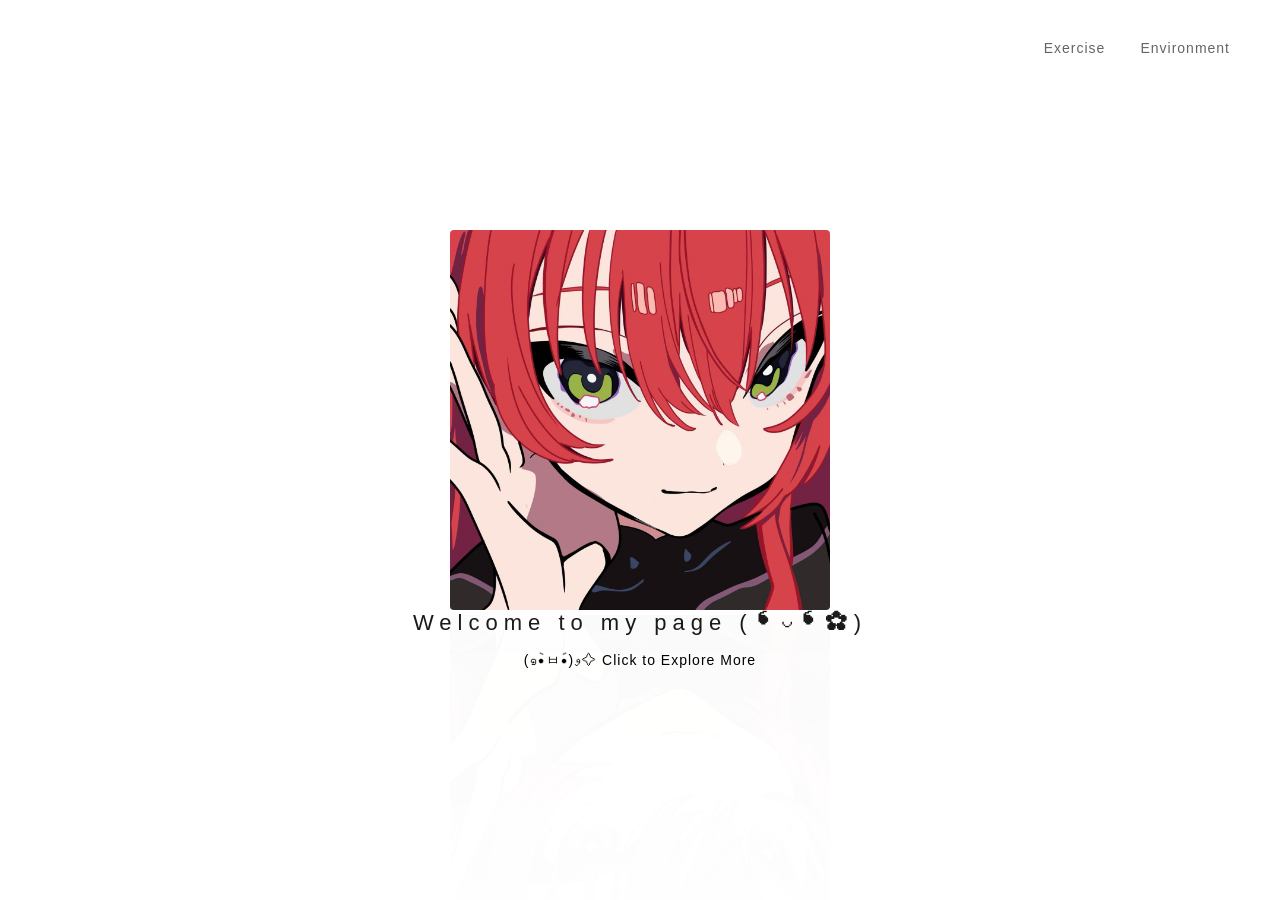
<file: index.html/index.html>
<!DOCTYPE html>
<html lang="zh-CN">
<head>
    <meta charset="UTF-8">
    <meta name="viewport" content="width=device-width, initial-scale=1.0">
    <title>欢迎来到二次元</title>
    <link rel="stylesheet" href="styles.css">
</head>
<body>

    <div id="page">
        <nav class="navigation">
            <a href="exercises/ex01.html">Exercise</a>
            <a href="environ/env02.html">Environment</a>
        </nav>

        <main class="main-content">
            <div class="image-wrapper">
                <img src="images/red.jpg" alt="Featured Illustration">
            </div>
            
            <h1 class="welcome-title">Welcome to my page (❛◡❛✿)</h1>
            
            <div class="cta-link">
                <a href="characters.html">(๑•̀ㅂ•́)و✧ Click to Explore More</a>
            </div>
        </main>
    </div>
</body>
</html>
</file>
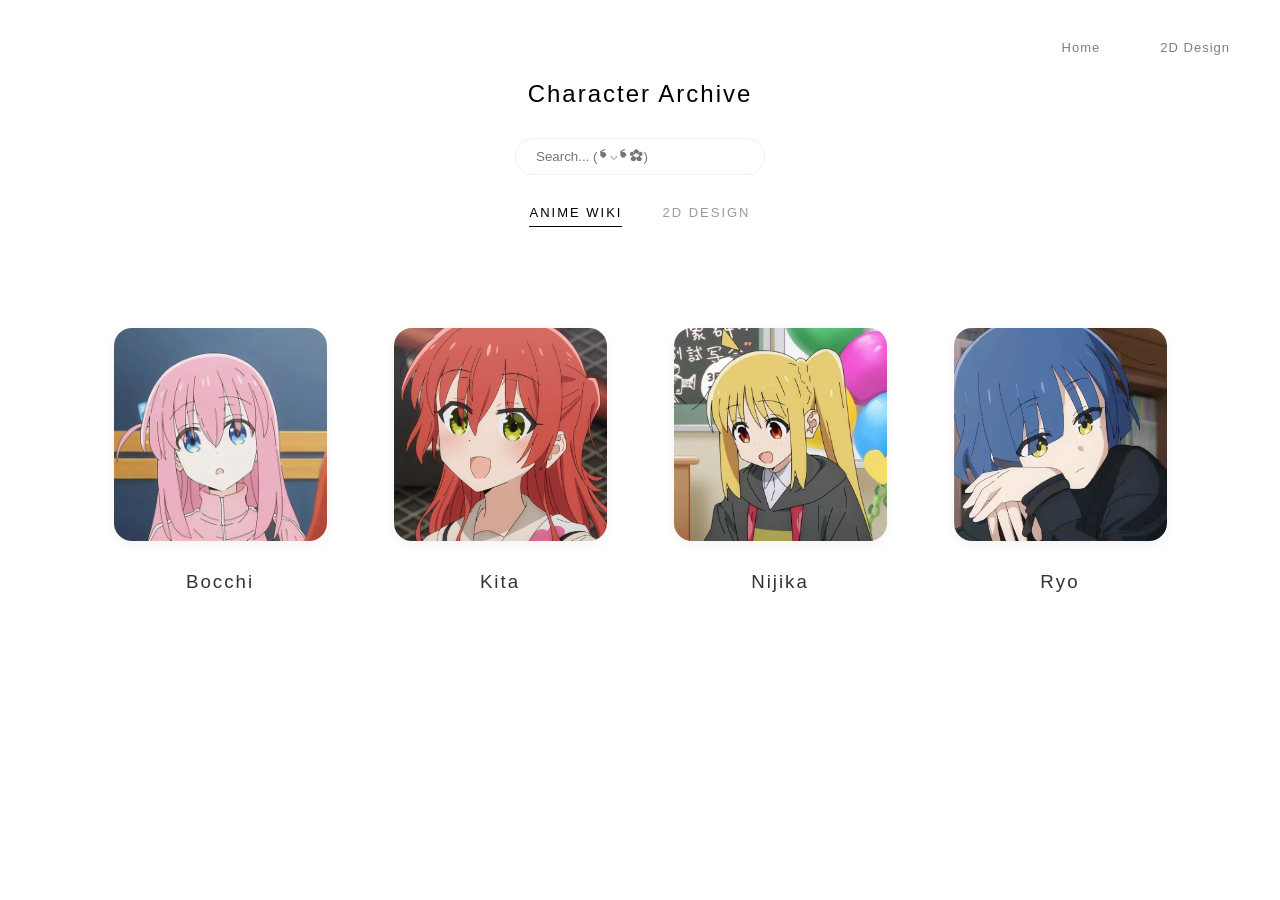
<file: index.html/characters.html>
<!DOCTYPE html>
<html lang="zh-CN">
<head>
    <meta charset="UTF-8">
    <meta name="viewport" content="width=device-width, initial-scale=1.0">
    <title>Character Gallery | Archive</title>
    <link rel="stylesheet" href="styles.css">
    <style>
        /* 强制背景为白色 */  
        body { 
            background-color: #ffffff !important; 
            margin: 0;
            padding: 0;
        }

        .gallery-grid {
            display: flex;
            flex-wrap: wrap;
            justify-content: center;
            gap: 25px;
            max-width: 1200px;
            margin: 40px auto; 
        }

        .char-card {
            flex: 0 1 calc(25% - 25px);
            min-width: 220px;
            text-align: center;
            transition: transform 0.4s ease;
        }

        .char-card img {
            width: 100%;
            aspect-ratio: 1 / 1; 
            object-fit: cover;
            border-radius: 18px;
            box-shadow: 0 4px 12px rgba(0,0,0,0.05); 
        }

        .char-card h3 {
            font-weight: 300;
            color: #333;
            margin-top: 15px;
        }

        #char-search {
            padding: 10px 20px;
            border-radius: 20px;
            border: 1px solid #eee;
            width: 250px;
            outline: none;
            font-family: inherit;
            transition: border 0.3s;
        }

        #char-search:focus {
            border-color: #ccc;
        }

        /* Apple 风格极简选项卡导航 */
        .gallery-tabs {
            display: flex;
            justify-content: center;
            gap: 40px;
            margin-top: 30px;
        }

        .tab-item {
            font-size: 13px;
            font-weight: 300;
            letter-spacing: 2px;
            text-transform: uppercase;
            color: #000000;
            opacity: 0.4;
            cursor: pointer;
            padding-bottom: 6px;
            border-bottom: 1px solid transparent;
            transition: all 0.4s cubic-bezier(0.25, 0.1, 0.25, 1);
        }

        .tab-item:hover {
            opacity: 0.8;
        }

        .tab-item.active {
            opacity: 1;
            font-weight: 400;
            border-bottom: 1px solid #000000;
        }
    </style>
</head>
<body>

    <div id="page">
        <nav class="navigation" style="position: absolute; top: 40px; right: 50px; z-index: 1000; font-family: -apple-system, sans-serif;">
            <a href="index.html" style="text-decoration: none; color: #000; font-size: 13px; letter-spacing: 1px; opacity: 0.5; margin-right: 25px;">Home</a>
            <a href="design.html?id=0" style="text-decoration: none; color: #000; font-size: 13px; letter-spacing: 1px; opacity: 0.5;">2D Design</a>
        </nav>

        <header style="text-align:center; margin-top:80px;">
            <h1 class="main-title" style="font-weight: 300; letter-spacing: 2px;">Character Archive</h1>
            <div style="display: inline-block;">
                <input type="text" id="char-search" placeholder="Search... (❛◡❛✿)">
                
                <div class="gallery-tabs">
                    <span class="tab-item active" data-category="anime">Anime Wiki</span>
                    <span class="tab-item" data-category="graphic">2D Design</span>
                </div>
            </div>
        </header>

        <main class="gallery-grid" id="gallery-grid"></main>
    </div>

    <script src="https://code.jquery.com/jquery-3.7.1.min.js"></script>
    <script src="lab04.js"></script>

    <script>
        $(document).ready(function() {
            // 当前处于高亮激活状态的分类，默认是动漫
            let currentCategory = "anime";

            // 1. 动态全自动渲染函数（完全摆脱手动绑定）
            function renderGallery() {
                const container = $("#gallery-grid");
                container.empty();

                // A. 读取 lab04.js 自动生成美少女卡片
                characters.forEach((char, index) => {
                    container.append(`
                        <div class="char-card" data-cat="anime" data-name="${char.title.toLowerCase()}">
                            <a href="lab04.html?id=${index}" style="text-decoration: none; color: inherit;">
                                <div class="glass-cover">
                                    <img src="${char.img}" alt="${char.title}">
                                    <h3>${char.title}</h3>
                                </div>
                            </a>
                        </div>
                    `);
                });

                // B. ✨ 读取 lab04.js 全自动生成平面设计卡片，并自动附带 ?id= 动态路由
                designWorks.forEach((work, index) => {
                    // 自动提取精致的简短名字展示在页面上
                    let displayTitle = work.title.split(' ')[0]; 

                    container.append(`
                        <div class="char-card" data-cat="graphic" data-name="${work.title.toLowerCase()}" style="display: none;">
                            <a href="design.html?id=${index}" style="text-decoration: none; color: inherit;">
                                <div class="glass-cover">
                                    <img src="${work.img}" alt="${work.title}">
                                    <h3>${displayTitle} Menu</h3>
                                </div>
                            </a>
                        </div>
                    `);
                });
            }

            // 执行中央初始流渲染
            renderGallery();

            // ==========================================
            // 💡 2. 分类选项卡点击平滑切换事件
            // ==========================================
            $(".tab-item").click(function() {
                $(".tab-item").removeClass("active");
                $(this).addClass("active");

                currentCategory = $(this).attr("data-category");

                // 切换标签时清空搜索栏文字
                $("#char-search").val("");

                // 物理彻底切断残影，消灭切换时的一帧闪烁
                $(".char-card").css("display", "none");

                // 仅仅呼唤锁定分类的卡片执行平滑淡入
                $(".char-card[data-cat='" + currentCategory + "']")
                    .css("display", "block") 
                    .hide()                  
                    .fadeIn(200);            
            });

            // ==========================================
            // 💡 3. 分类锁定——纯净智能联动搜索逻辑
            // ==========================================
            $("#char-search").on("keyup", function() {
                let val = $(this).val().toLowerCase().trim();
                
                // 仅筛选当前处于高亮分类中的节点，从物理上隔绝串词穿帮
                $(".char-card[data-cat='" + currentCategory + "']").each(function() {
                    let isMatch = $(this).attr("data-name").includes(val);
                    $(this).toggle(isMatch);
                });
            });
        });
    </script>
</body>
</html>
</file>
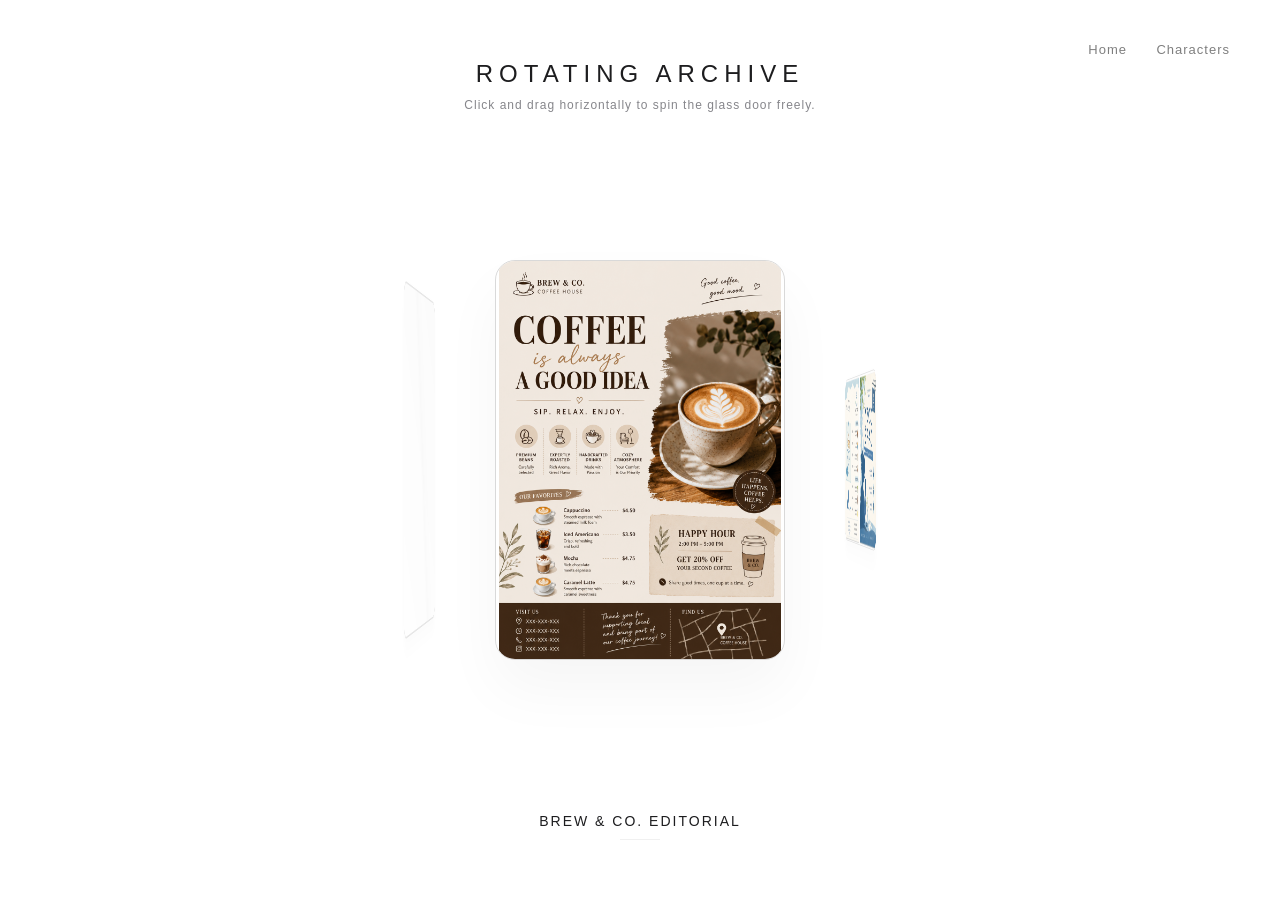
<file: index.html/design.html>
<!DOCTYPE html>
<html lang="zh-CN">
<head>
    <meta charset="UTF-8">
    <meta name="viewport" content="width=device-width, initial-scale=1.0">
    <title>Design Gallery | Pure 3D Interactive Door</title>
    <link rel="stylesheet" href="design.css">
</head>
<body class="carousel-body">

    <div id="page">
        <nav class="navigation" style="position: absolute; top: 40px; right: 50px; z-index: 1000; font-family: -apple-system, sans-serif;">
            <a href="index.html" style="text-decoration: none; color: #000; font-size: 13px; letter-spacing: 1px; opacity: 0.5; margin-right: 25px;">Home</a>
            <a href="characters.html" style="text-decoration: none; color: #000; font-size: 13px; letter-spacing: 1px; opacity: 0.5;">Characters</a>
        </nav>

        <main class="carousel-stage">
            
            <header class="carousel-header">
                <h1 class="carousel-title">ROTATING ARCHIVE</h1>
                <p id="carousel-status" class="carousel-subtitle">Click and drag horizontally to spin the glass door freely.</p>
            </header>

            <div class="carousel-container">
                <div class="carousel-wheel"></div>
            </div>

            <div class="carousel-meta-drawer">
                <h2 id="meta-title">Project Title</h2>
                <hr class="drawer-line">
            </div>

        </main>
    </div>

    <script src="https://code.jquery.com/jquery-3.7.1.min.js"></script>
    <script src="lab04.js"></script>
    <script src="design.js" defer></script>
</body>
</html>
</file>
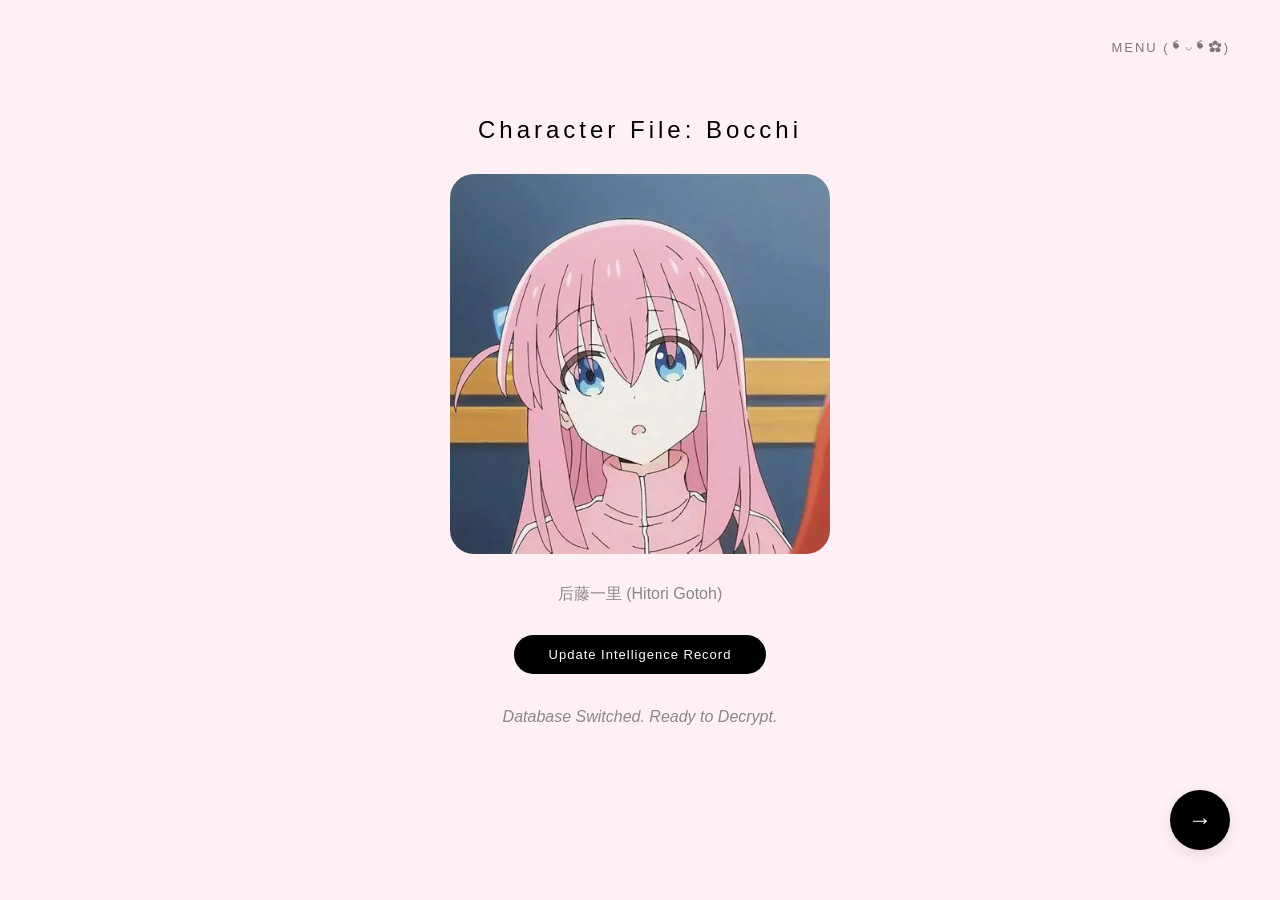
<file: index.html/lab04.html>
<!DOCTYPE html>
<html lang="zh-CN">
<head>
    <meta charset="UTF-8">
    <meta name="viewport" content="width=device-width, initial-scale=1.0">
    <title>Bocchi Database | Lab 6</title>
    <link rel="stylesheet" href="styles.css">
    <style>
        /* 初始隐藏卡片，配合原 JS 的淡入出场效果 */
        .character-card { opacity: 0; transform: translateY(10px); }
    </style>
</head>
<body>

    <div id="page">
        <nav class="navigation">
            <div class="dropdown">
                <span class="menu-trigger">MENU (❛◡❛✿)</span>
                <div class="dropdown-content">
                    <a href="index.html">Home</a>
                    <a href="characters.html">Characters</a>
                </div>
            </div>
        </nav>

        <main class="main-content">
            <div class="character-card">
                <h1 class="main-title">Accessing...</h1>
                
                <div class="card-scene">
                    <div class="image-wrapper">
                        
                        <div class="card-front">
                            <img src="" alt="Character Image" id="char-img">
                        </div>

                        <div class="card-back">
                            <div class="back-content">
                                <h2 id="back-char-title" class="back-title">Loading...</h2>
                                <p id="back-char-instrument" class="back-instrument">Gear</p>
                                <hr class="minimal-line">
                                <div id="back-char-states" class="back-states-list"></div>
                            </div>
                        </div>

                    </div>
                </div>

                <p class="char-subtitle" id="char-name-sub">Loading profile...</p>
                
                <button id="needy-button">Update Intelligence Record</button>
                
                <div id="output"></div>
            </div>
        </main>
    </div>

    <div id="spotlight"></div>

    <script src="https://code.jquery.com/jquery-3.7.1.min.js"></script>
    <script src="lab04.js" defer></script>

    <div id="next-char-trigger" title="Next Record">
        <span>→</span>
    </div>
</body>
</html>
</file>
<file: index.html/styles.css>
/* --- 彻底清除所有默认样式 --- */
* {
    margin: 0;
    padding: 0;
    box-sizing: border-box;
    /* 去掉点击时的高亮 */
    -webkit-tap-highlight-color: transparent; 
}

body {
    background-color: #ffffff; /* 纯白背景 */
    color: #000000;            /* 纯黑文字 */
    /* 使用 Apple 风格的无衬线体 */
    font-family: -apple-system, BlinkMacSystemFont, "SF Pro SC", "PingFang SC", "Microsoft YaHei", sans-serif;
    /* 让字体更平滑 */
    -webkit-font-smoothing: antialiased; 
    text-rendering: optimizeLegibility;
}

/* --- 全局容器：撑满视口 --- */
#page {
    width: 100%;
    height: 100vh; /* 撑满屏幕高度，这是实现垂直居中的前提 */
    display: flex;
    flex-direction: column;
    position: relative;
}

/* --- 导航栏：极简，无边框，右上角绝对定位 --- */
.navigation {
    position: absolute;
    top: 50px;
    right: 60px;
    display: flex;
    gap: 35px; /* 链接之间的间距 */
    z-index: 10; /* 确保在图片上方 */
}

.navigation a {
    text-decoration: none;
    color: #000;
    font-size: 14px;
    font-weight: 400;
    letter-spacing: 1px; /* 增加一点字间距 */
    opacity: 0.6; /* 默认灰色，悬停时变黑 */
    transition: opacity 0.3s cubic-bezier(0.25, 0.1, 0.25, 1); /* Apple 风格缓动动画 */
}

.navigation a:hover {
    opacity: 1;
}

/* --- 核心内容：全屏居中布局的核心 --- */
.main-content {
    flex: 1;
    display: flex;
    flex-direction: column;
    align-items: center;    /* 水平居中 */
    justify-content: center; /* 垂直居中 */
    padding: 0 20px;
    text-align: center;
}

/* --- 图片：控制大小，去土气的关键 --- */
.image-wrapper {
    width: 100%;
    max-width: 450px;       /* 限制最大宽度，不要太大 */
    margin-bottom: 50px;   /* 与标题的间距 */
}

.image-wrapper img {
    width: 100%;
    display: block;
    /* Apple 风格通常不需要大圆角，这里加一个极小的 */
    border-radius: 4px;
    /* 可以加个淡淡的倒影效果，更显高级 */
    -webkit-box-reflect: below 5px linear-gradient(transparent, rgba(0,0,0,0.02));
}

/* --- 标题与链接：排版的艺术 --- */
.welcome-title {
    font-size: 22px;        /* 调小字号，更有秩序感 */
    font-weight: 300;       /* 核心：使用细体字 */
    letter-spacing: 6px;    /* 核心中的核心：超大字间距 */
    margin-bottom: 15px;
    color: #1a1a1a;
}

/* 颜文字行动链接 */
.cta-link a {
    text-decoration: none;
    color: #000;            /* 纯黑 */
    font-size: 14px;
    letter-spacing: 1px;
    padding-bottom: 3px;
    /* 模仿 Apple 的淡入淡出动画 */
    transition: 0.3s;
}

.cta-link a:hover {
    color: #0066cc; /* 悬停时变成 Apple 风格的蓝色 */
}

/* ----------------------------------------------------------------------------------------*/

/* --- 1. 基础重置 (Apple 风格基础) --- */
* {
    margin: 0;
    padding: 0;
    box-sizing: border-box;
}

body {
    background-color: #ffffff;
    color: #000;
    font-family: -apple-system, BlinkMacSystemFont, "SF Pro SC", "PingFang SC", sans-serif;
    -webkit-font-smoothing: antialiased;
}

#page {
    width: 100%;
    height: 100vh;
    display: flex;
    flex-direction: column;
    position: relative;
}

/* --- 2. 导航栏 (解决消失问题的核心) --- */
.navigation {
    position: absolute;
    top: 40px;
    right: 50px;
    z-index: 1000;
}

.dropdown {
    position: relative;
    display: inline-block;
}

.menu-trigger {
    font-size: 13px;
    letter-spacing: 2px;
    cursor: pointer;
    opacity: 0.5;
    transition: 0.3s;
    padding-bottom: 20px; /* 增加底部感应区，确保鼠标下移时不会断开 */
    display: block;
}

.dropdown:hover .menu-trigger {
    opacity: 1;
}

/* 隐形桥梁：在 MENU 和菜单之间填充透明层 */
.dropdown::after {
    content: "";
    position: absolute;
    top: 100%;
    left: 0;
    width: 100%;
    height: 30px; /* 覆盖掉 margin-top 的空隙 */
    display: none;
}

.dropdown:hover::after {
    display: block;
}

.dropdown-content {
    display: none;
    position: absolute;
    right: 0;
    background: white;
    min-width: 160px;
    box-shadow: 0 10px 30px rgba(0,0,0,0.08);
    border-radius: 12px;
    padding: 10px 0;
    margin-top: 5px; /* 缩短间距，配合伪元素实现无缝衔接 */
    animation: fadeIn 0.3s ease;
    z-index: 1001;
}

.dropdown:hover .dropdown-content {
    display: block;
}

.dropdown-content a {
    color: #333;
    padding: 12px 20px;
    text-decoration: none;
    display: block;
    font-size: 13px;
    transition: 0.2s;
}

.dropdown-content a:hover {
    background-color: #f5f5f7;
    color: #ff69b4;
    padding-left: 25px;
}

/* --- 3. 主体内容 (Bocchi 角色展示) --- */
.main-content {
    flex: 1;
    display: flex;
    align-items: center;
    justify-content: center;
    text-align: center;
}

.main-title {
    font-size: 24px;
    font-weight: 300;
    letter-spacing: 4px;
    margin-bottom: 30px;
}

.image-wrapper img {
    max-width: 380px;
    border-radius: 4px;
    margin-bottom: 20px;
}

.char-subtitle {
    font-size: 16px;
    color: #888;
    margin-bottom: 30px;
}

/* --- 4. 交互组件 --- */
#needy-button {
    background: #000;
    color: #fff;
    border: none;
    padding: 12px 35px;
    border-radius: 30px;
    font-size: 13px;
    letter-spacing: 1px;
    cursor: pointer;
    transition: 0.3s cubic-bezier(0.4, 0, 0.2, 1);
}

#needy-button:hover {
    background: #ff69b4;
    transform: scale(1.05);
}

#output {
    margin-top: 30px;
    min-height: 100px;
    line-height: 1.6;
}

/* --- 5. 动画 --- */
@keyframes fadeIn {
    from { opacity: 0; transform: translateY(-5px); }
    to { opacity: 1; transform: translateY(0); }
}

/*---------------------------------------------------------------------------------*/
/* 右下角固定箭头 */
#next-char-trigger {
    position: fixed;
    bottom: 50px;
    right: 50px;
    width: 60px;
    height: 60px;
    background-color: #000;
    color: #fff;
    border-radius: 50%;
    display: flex;
    align-items: center;
    justify-content: center;
    cursor: pointer;
    font-size: 24px;
    box-shadow: 0 4px 15px rgba(0,0,0,0.1);
    transition: all 0.3s cubic-bezier(0.4, 0, 0.2, 1);
    z-index: 2000;
}

#next-char-trigger:hover {
    transform: scale(1.1) rotate(-10deg);
    background-color: #ff69b4; /* 悬停变粉色 */
    box-shadow: 0 8px 25px rgba(255, 105, 180, 0.3);
}

/* 点击时的缩反馈 */
#next-char-trigger:active {
    transform: scale(0.9);
}

/*---------------------------------------------------------------------------------*/

/* 搜索页专用背景（可以带点淡淡的渐变） */
.gallery-body {
    background: linear-gradient(135deg, #f5f5f7 0%, #ffffff 100%);
    min-height: 100vh;
}

.gallery-header {
    text-align: center;
    padding: 80px 0 40px;
}

/* 搜索框 Apple 风格 */
.search-container input {
    width: 100%;
    max-width: 400px;
    padding: 12px 20px;
    border: 1px solid rgba(0,0,0,0.1);
    border-radius: 20px;
    font-size: 14px;
    outline: none;
    transition: 0.3s;
    background: rgba(255,255,255,0.8);
}

.search-container input:focus {
    width: 450px;
    box-shadow: 0 0 15px rgba(0,0,0,0.05);
}

/* 网格布局 */
.gallery-grid {
    display: flex;
    flex-wrap: wrap;
    justify-content: center;
    gap: 40px;
    padding: 40px;
    max-width: 1200px;
    margin: 0 auto;
}

/* “玻璃罩”卡片效果 */
.char-card {
    width: 280px; /* 固定宽度 */
    transition: 0.4s cubic-bezier(0.4, 0, 0.2, 1);
}

.glass-cover {
    background: rgba(255, 255, 255, 0.2);
    backdrop-filter: blur(10px);
    -webkit-backdrop-filter: blur(10px);
    border: 1px solid rgba(255, 255, 255, 0.3);
    border-radius: 24px;
    padding: 20px;
    text-align: center;
    /* 核心：确保内容垂直方向也整齐 */
    display: flex;
    flex-direction: column;
    align-items: center;
}

/* 核心：统一图片显示区域 */
.glass-cover img {
    width: 100%;        /* 宽度填满容器 */
    aspect-ratio: 1 / 1; /* 强制 1:1 比例（正方形）。如果你想要长方形，可以设为 3 / 4 */
    object-fit: cover;   /* 关键：图片会自动填充并裁剪，不会拉伸变形 */
    object-position: center; /* 居中裁剪 */
    border-radius: 15px;
    margin-bottom: 15px;
    transition: 0.3s;
}

.glass-cover h3 {
    font-weight: 300;
    letter-spacing: 2px;
    color: #333;
}

/* 悬停交互 */
.char-card:hover {
    transform: translateY(-10px);
}

.char-card:hover .glass-cover {
    background: rgba(255, 255, 255, 0.4);
    box-shadow: 0 20px 40px rgba(0,0,0,0.1);
    border: 1px solid #ff69b4; /* 悬停时带点粉色边框 */
}

.char-card:hover img {
    filter: grayscale(0%);
    transform: scale(1.02);
}

.char-card a {
    text-decoration: none;
}

/* 让卡片初始状态透明，并稍微下移一点点，做个出场动画 */
.character-card {
    opacity: 0;
    transform: translateY(10px);
    transition: opacity 0.5s ease, transform 0.5s ease;
}

/* --- 移动端适配补丁：仅在屏幕宽度小于 1024px 时生效 --- */
@media (max-width: 1024px) {
    /* 1. 调整导航栏位置和大小，防止在 iPad 上太靠边 */
    .navigation {
        top: 30px;
        right: 30px;
    }

    /* 2. 调整画廊网格：iPad 上每行显示 2 个 */
    .gallery-grid {
        gap: 20px;
        padding: 20px;
    }

    .char-card {
        width: calc(50% - 20px); /* 屏幕变窄时，宽度改为占据一半 */
    }
}
/*---------------------------------------------------------------------------------*/

/* --- 手机端适配补丁：仅在屏幕宽度小于 600px 时生效 --- */
@media (max-width: 600px) {
    /* 1. 详情页图片缩小，防止手机上图片太大撑破屏幕 */
    .image-wrapper img {
        max-width: 90% !important;
        height: auto;
    }

    /* 2. 标题字号调小，防止换行太难看 */
    .main-title {
        font-size: 20px !important;
        letter-spacing: 2px !important;
    }

    /* 3. 搜索框适配 */
    .search-container input {
        width: 85% !important;
    }
    .search-container input:focus {
        width: 90% !important;
    }

    /* 4. 画廊网格：手机上每行显示 1 个 */
    .gallery-grid {
        padding: 15px;
    }

    .char-card {
        width: 100% !important; /* 手机上撑满宽度 */
        max-width: 320px;       /* 但限制一个最大值，保持精致感 */
    }

    /* 5. 调整右下角悬浮按钮大小，防止遮挡内容 */
    #next-char-trigger {
        width: 50px !important;
        height: 50px !important;
        bottom: 20px !important;
        right: 20px !important;
        font-size: 18px !important;
    }

    /* 6. 导航菜单适配 */
    .navigation {
        top: 20px;
        right: 20px;
    }
}

/* --- 针对手机端 Menu 无法点击的专项修复 --- */
@media (max-width: 600px) {
    /* 1. 提高导航栏层级，确保它在最顶层 */
    .navigation {
        z-index: 9999 !important;
        /* 稍微拉开一点距离，防止手指按不到 */
        top: 25px !important;
        right: 25px !important;
    }

    /* 2. 扩大 MENU 的点击感应区 */
    .menu-trigger {
        padding: 15px !important; 
        margin: -15px !important; /* 负边距让感应区变大但不影响视觉位置 */
        opacity: 0.8 !important;   /* 手机端让它亮一点，方便找 */
    }

    /* 3. 修复下拉菜单在手机上的位置 */
    .dropdown-content {
        right: 0 !important;
        top: 40px !important;
        min-width: 180px !important;
        /* 增加阴影，让它在手机背景上更清晰 */
        box-shadow: 0 15px 35px rgba(0,0,0,0.2) !important;
    }

    /* 4. 防止被主标题挡住 */
    .gallery-header {
        padding-top: 100px !important;
    }
}

/*---------------------------------------------------------------------------------*/

/* ==========================================================================
   Lab 6 专用：仅在详情页生效的 3D 图片翻转与毛玻璃增量样式
   ========================================================================== */

/* 1. 为详情页的图片区域提供 3D 视距 */
.main-content .card-scene {
    perspective: 1200px;
    margin-bottom: 30px; /* 代替原有的图片底部间距 */
    display: flex;
    justify-content: center;
    align-items: center;
}

/* 2. 让原本的 .image-wrapper 变成一个可以正反面翻转的立体盒子 */
.main-content .image-wrapper {
    width: 380px;        /* 严格保持你原本的高级感正方形尺寸 */
    height: 380px;       
    position: relative;
    transform-style: preserve-3d;
    transition: transform 0.8s cubic-bezier(0.25, 1, 0.5, 1);
    margin-bottom: 0 !important; /* 消除老样式的干扰，由外层舞台控制间距 */
}

/* 3. 当被 jQuery 注入 flipped 类时，仅让图片容器翻转 180 度 */
.main-content .image-wrapper.flipped {
    transform: rotateY(180deg);
}

/* 4. 统一正背面的宽高，并在翻转时隐藏各自的背面 */
.main-content .card-front, 
.main-content .card-back {
    width: 100%;
    height: 100%;
    position: absolute;
    top: 0;
    left: 0;
    -webkit-backface-visibility: hidden;
    backface-visibility: hidden;
    border-radius: 24px; /* 改为高级感的大圆角，让背面的毛玻璃排版更柔和 */
    overflow: hidden;
}

/* 正面层（保持你原本图片的层级） */
.main-content .card-front {
    z-index: 2;
    background: transparent;
}

.main-content .card-front img {
    width: 100%;
    height: 100%;
    object-fit: cover;
    display: block;
    margin-bottom: 0 !important; /* 清除原有间距 */
}

/* 背面层：极致纯净的 Apple 风格玻璃拟态 (Glassmorphism) */
.main-content .card-back {
    transform: rotateY(180deg); /* 默认背对用户 */
    background: rgba(255, 255, 255, 0.4); /* 极淡的透明白 */
    -webkit-backdrop-filter: blur(25px);   /* 丝滑的毛玻璃模糊 */
    backdrop-filter: blur(25px);
    border: 1px solid rgba(255, 255, 255, 0.6); /* 漫反射边缘微光 */
    box-shadow: 0 20px 40px rgba(0, 0, 0, 0.03); /* 极其克制的落地阴影 */
    box-sizing: border-box;
    z-index: 1;
}

/* 5. 毛玻璃内部文字极致排版 */
.main-content .back-content {
    padding: 45px 35px;
    color: #1d1d1f;
    text-align: left;
}

.main-content .back-title {
    font-size: 20px;
    font-weight: 300;
    letter-spacing: 3px;
    margin: 0 0 4px 0;
}

.main-content .back-instrument {
    font-size: 11px;
    color: #86868b;
    letter-spacing: 1px;
    text-transform: uppercase;
    margin: 0 0 20px 0;
}

.main-content .minimal-line {
    border: none;
    border-top: 1px solid rgba(0, 0, 0, 0.06);
    margin-bottom: 20px;
}

.main-content .back-states-list h4 {
    font-size: 12px;
    font-weight: 600;
    letter-spacing: 1px;
    margin-bottom: 12px;
    color: #515154;
}

.main-content .back-states-list ul {
    list-style: none;
}

.main-content .back-states-list li {
    font-size: 13px;
    letter-spacing: 0.5px;
    margin-bottom: 10px;
    color: #1d1d1f;
    padding-left: 15px;
    position: relative;
}

.main-content .back-states-list li::before {
    content: "•";
    position: absolute;
    left: 0;
    color: #86868b;
}

/* 6. Lab 6 评分点：全局舞台聚光灯跟随光圈 */
#spotlight {
    display: none;
    position: absolute;
    width: 60px;
    height: 60px;
    border: 1px solid rgba(0, 0, 0, 0.15);
    border-radius: 50%;
    pointer-events: none; /* 确保不阻挡鼠标 hover 感应 */
    z-index: 9999;
    transform: translate(-50%, -50%);
}
</file>
<file: index.html/design.css>
/* ==========================================================================
   Design Gallery Page - True Aspect Ratio Auto-Adaptation (Lab 7 Master)
   ========================================================================== */

* {
    margin: 0;
    padding: 0;
    box-sizing: border-box !important;
    user-select: none; /* 防止鼠标自由拖拽时选中文本 */
    -webkit-user-drag: none; /* 防止触发浏览器默认的图片拖拽 */
}

body.carousel-body {
    background-color: #ffffff !important;
    color: #000000 !important;
    font-family: -apple-system, BlinkMacSystemFont, "SF Pro SC", "PingFang SC", sans-serif !important;
    -webkit-font-smoothing: antialiased;
    overflow: hidden !important; 
}

#page {
    width: 100% !important;
    height: 100vh !important;
    display: flex !important;
    flex-direction: column !important;
    position: relative !important;
}

.carousel-stage {
    flex: 1 !important;
    width: 100% !important;
    height: 100vh !important;
    display: flex !important;
    flex-direction: column !important;
    align-items: center !important;
    justify-content: center !important;
    position: relative !important;
}

.carousel-header {
    text-align: center !important;
    position: absolute !important;
    top: 60px !important; 
    z-index: 999 !important;
}

.carousel-title {
    font-size: 24px !important;
    font-weight: 200 !important;
    letter-spacing: 6px !important;
    color: #1d1d1f !important;
    margin-bottom: 10px !important;
}

.carousel-subtitle {
    font-size: 12px !important;
    color: #86868b !important;
    letter-spacing: 1px !important;
}

/* 🎬 3D 舞台视距外壳 */
.carousel-container {
    width: 500px !important; 
    height: 400px !important; 
    position: relative !important;
    perspective: 1800px !important; 
    margin-top: 20px !important;
    cursor: grab; 
}

.carousel-container:active {
    cursor: grabbing;
}

/* 3D 大旋转门底盘 */
.carousel-wheel {
    width: 500px !important;   
    height: 400px !important;  
    position: absolute !important;
    top: 50% !important;
    left: 50% !important;
    margin-top: -200px !important;        
    margin-left: -250px !important;       
    transform-style: preserve-3d !important; 
    transform: translateZ(-250px) rotateY(0deg); 
    pointer-events: auto !important;
}

/* 💎 压克力玻璃卡片外壳（🚀 重构：解开固定宽高，改为最大宽高自适应撑开） */
.carousel-card.glass-card {
    position: absolute !important;
    width: 290px !important;        /* 基准宽度 */
    max-height: 400px !important;    /* 限制最大高度，防止图片过高穿帮 */
    left: 50% !important;
    top: 50% !important;
    margin-left: -145px !important; /* 精准水平居中 */
    transform-origin: center center !important;
    background: transparent !important;
    border: 1px solid rgba(0, 0, 0, 0.1) !important; 
    border-radius: 20px !important; 
    box-shadow: 0 10px 30px rgba(0, 0, 0, 0.02) !important; 
    display: flex !important;
    flex-direction: column !important;
    overflow: hidden !important; 
    pointer-events: auto !important;
    -webkit-backface-visibility: visible !important;
    backface-visibility: visible !important;
    z-index: 50 !important;
}

/* 🚀 4个方向 3D 空间坐标偏置（垂直位移强行重置为居中对齐） */
.carousel-card[data-index="0"] { transform: translate(-50%, -50%) rotateY(0deg) translateZ(250px) !important; margin-left: 0 !important; top: 50% !important; left: 50% !important; }
.carousel-card[data-index="1"] { transform: translate(-50%, -50%) rotateY(90deg) translateZ(250px) !important; margin-left: 0 !important; top: 50% !important; left: 50% !important; }
.carousel-card[data-index="2"] { transform: translate(-50%, -50%) rotateY(180deg) translateZ(250px) !important; margin-left: 0 !important; top: 50% !important; left: 50% !important; }
.carousel-card[data-index="3"] { transform: translate(-50%, -50%) rotateY(270deg) translateZ(250px) !important; margin-left: 0 !important; top: 50% !important; left: 50% !important; }

/* 当卡片转到最正面时激活 */
.carousel-card.glass-card.facing-front {
    border-color: rgba(0, 0, 0, 0.15) !important;
    box-shadow: 0 30px 60px rgba(0, 0, 0, 0.04) !important;
    z-index: 100 !important;
}

/* 作品图片容器盒子 */
.card-image-box {
    width: 100% !important;
    display: flex !important;
    align-items: center !important;
    justify-content: center !important;
    background: transparent !important; 
    overflow: hidden !important;
}

.card-image-box img {
    width: 100% !important;
    height: auto !important;         /* 🚀 高度自适应，横图就扁，竖图就高 */
    max-height: 400px !important;
    object-fit: contain !important; /* 💡 终极核心：保证图片100%完整，绝对不裁剪任何边缘 */
    border-radius: 20px !important; /* 让图片本身带上优雅圆角 */
    box-shadow: 0 4px 15px rgba(0, 0, 0, 0.05) !important; /* 给海报加一层精致的微投影 */
    display: block !important;
    transition: transform 0.5s cubic-bezier(0.2, 0.8, 0.2, 1) !important; 
}

/* 空置槽位的透明压克力效果 */
.empty-card {
    width: 100% !important;
    height: 380px !important;
    background: linear-gradient(135deg, rgba(0, 0, 0, 0.015) 0%, rgba(0, 0, 0, 0.002) 100%) !important;
    -webkit-backdrop-filter: blur(15px) !important;
    backdrop-filter: blur(15px) !important;
    border-radius: 20px !important;
    border: 1px solid rgba(0, 0, 0, 0.08) !important;
}

.acrylic-reflection {
    position: absolute !important;
    top: 0 !important;
    left: 0 !important;
    width: 100% !important;
    height: 100% !important;
    background: linear-gradient(105deg, transparent 30%, rgba(0, 0, 0, 0.005) 40%, rgba(0, 0, 0, 0.01) 45%, transparent 50%) !important;
}

.card-hover-overlay {
    display: none !important;
    opacity: 0 !important;
    visibility: hidden !important;
}

/* ==========================================================================
   🚨 统一纯图片 Hover 放大触发链 🚨
   ========================================================================== */
.carousel-card.facing-front:hover .card-image-box img {
    transform: scale(1.05) !important; /* 悬停时图片极其丝滑地放大 1.05 倍 */
}

/* 下方数据大抽屉 */
.carousel-meta-drawer {
    position: absolute !important;
    bottom: 50px !important; 
    text-align: center !important;
    max-width: 500px;
    z-index: 999 !important;
}
#meta-title { font-size: 14px !important; font-weight: 400 !important; letter-spacing: 2px !important; color: #1d1d1f !important; margin-bottom: 6px !important; text-transform: uppercase !important; }
.drawer-line { border: none !important; border-top: 1px solid rgba(0, 0, 0, 0.06) !important; width: 40px !important; margin: 10px auto !important; }
</file>
